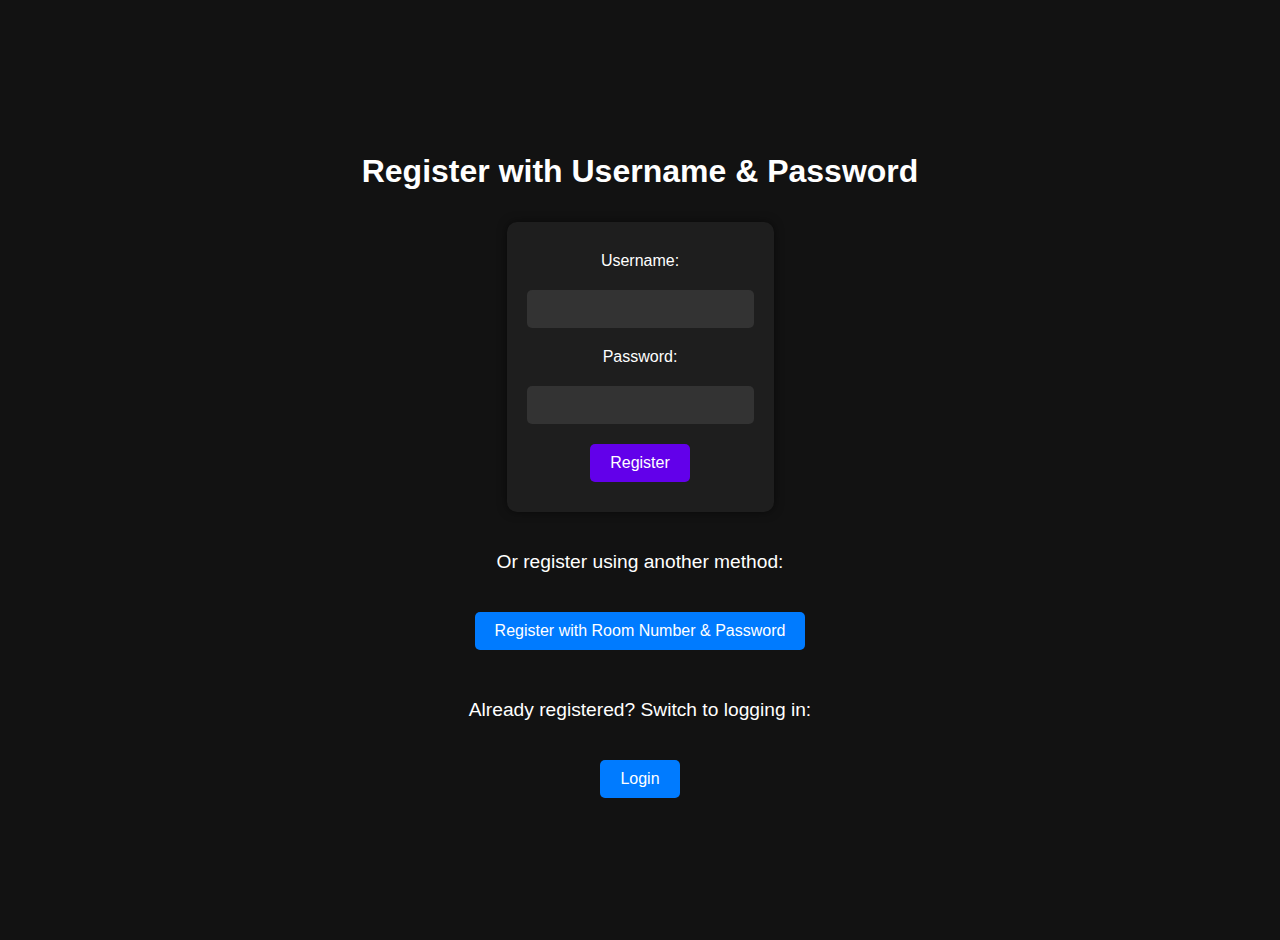
<file: index.html>
<!DOCTYPE html>
<html lang="en">
<head>
    <meta http-equiv="refresh" content="0; url=register.html">
    <title>Redirecting...</title>
</head>
<body>
    <div style="position: fixed; left: 0; top: 50%; transform: translateY(-50%);">
        <button onclick="window.location.href='index.html'">Home</button>
        <button onclick="window.location.href='index_password.html'">Password Login</button>
        <button onclick="window.location.href='index_room_password.html'">Room Number & Password</button>
        <button onclick="window.location.href='index_username_password.html'">Username & Password</button>
    </div>
    <p>If you are not redirected automatically, follow this <a href="register.html">link</a>.</p>
    <div style="margin-top: 20px;">
        <button onclick="window.location.href='index_username_password.html'">Login via Username & Password</button>
        <button onclick="window.location.href='index_room_password.html'">Login via Room Number & Password</button>
    </div>
</body>
</html>
</file>
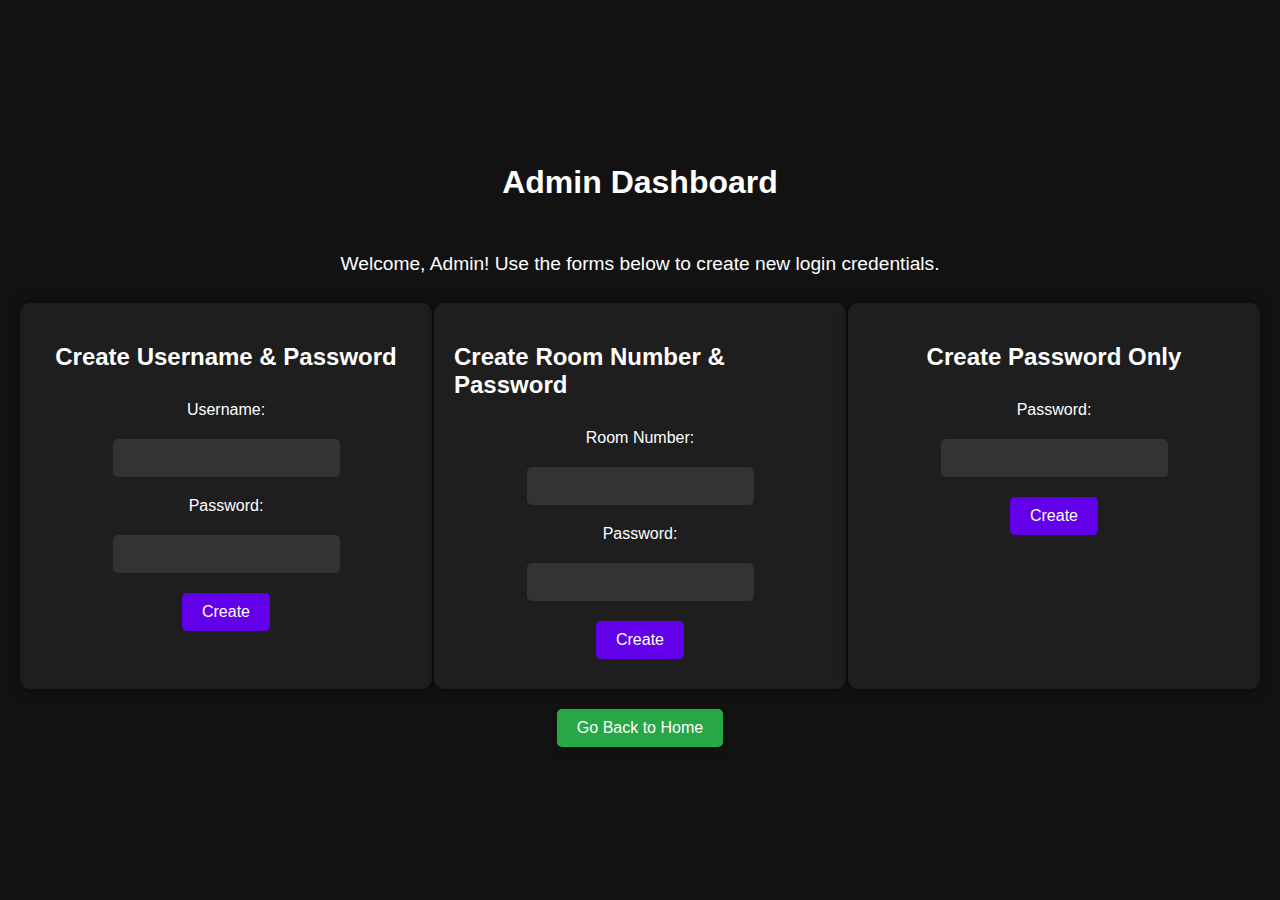
<file: admin_dashboard.html>
<!DOCTYPE html>
<html lang="en">
<head>
    <meta charset="UTF-8">
    <meta name="viewport" content="width=device-width, initial-scale=1.0">
    <title>Admin Dashboard - Captive Portal</title>
    <link rel="stylesheet" href="style.css">
    <style>
        .fancy-button {
            margin: 10px;
            padding: 10px 20px;
            font-size: 16px;
            cursor: pointer;
            background-color: #28a745;
            color: white;
            border: none;
            border-radius: 5px;
            box-shadow: 0 4px 6px rgba(0, 0, 0, 0.1);
            transition: background-color 0.3s, transform 0.3s;
        }
        .fancy-button:hover {
            background-color: #218838;
            transform: translateY(-2px);
        }
        .forms-container {
            display: flex;
            justify-content: space-between;
            width: 100%;
        }
        .form-section {
            width: 30%;
        }
    </style>
</head>
<body>
    <div class="main-content">
        <h1>Admin Dashboard</h1>
        <p>Welcome, Admin! Use the forms below to create new login credentials.</p>
        <div class="forms-container">
            <form id="createUsernamePasswordForm" class="form-section">
                <h2>Create Username & Password</h2>
                <label for="newUsername">Username:</label>
                <input type="text" id="newUsername" name="newUsername" required>
                <label for="newPassword">Password:</label>
                <input type="password" id="newPassword" name="newPassword" required>
                <input type="submit" value="Create">
            </form>
            <form id="createRoomPasswordForm" class="form-section">
                <h2>Create Room Number & Password</h2>
                <label for="newRoomNumber">Room Number:</label>
                <input type="text" id="newRoomNumber" name="newRoomNumber" required>
                <label for="newRoomPassword">Password:</label>
                <input type="password" id="newRoomPassword" name="newRoomPassword" required>
                <input type="submit" value="Create">
            </form>
            <form id="createPasswordOnlyForm" class="form-section">
                <h2>Create Password Only</h2>
                <label for="newPasswordOnly">Password:</label>
                <input type="password" id="newPasswordOnly" name="newPasswordOnly" required>
                <input type="submit" value="Create">
            </form>
        </div>
        <button onclick="window.location.href='index.html'" class="fancy-button" style="margin-top: 20px;">Go Back to Home</button>
    </div>
</body>
</html>
</file>
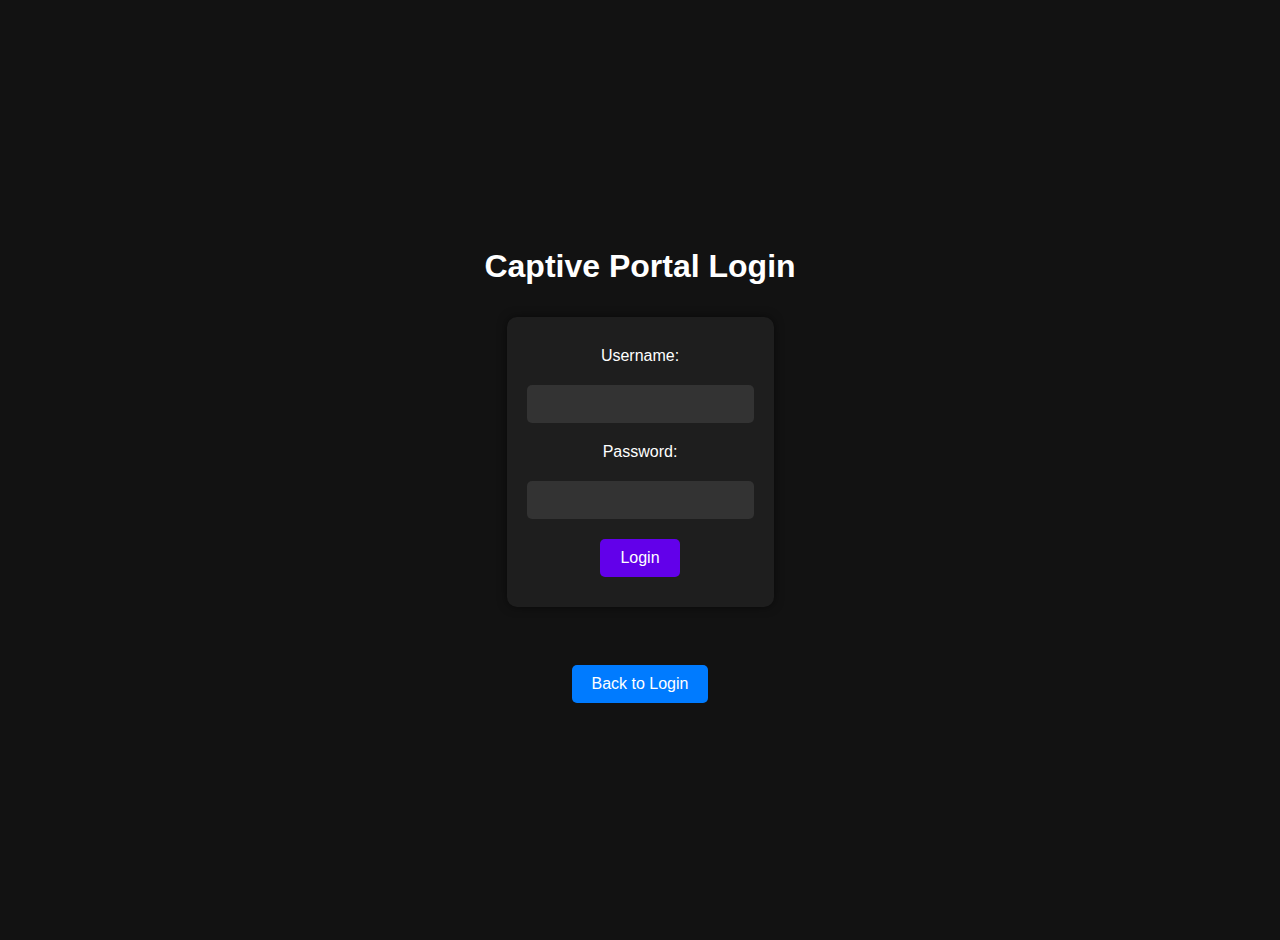
<file: index_username_password.html>
<!DOCTYPE html>
<html lang="en">
<head>
    <meta charset="UTF-8">
    <meta name="viewport" content="width=device-width, initial-scale=1.0">
    <title>Login - Captive Portal</title>
    <link rel="stylesheet" href="style.css">
    <script src="script_username_password.js" defer></script>
    <style>
        .back-button {
            margin: 10px;
            padding: 10px 20px;
            font-size: 16px;
            cursor: pointer;
            background-color: #007BFF;
            color: white;
            border: none;
            border-radius: 5px;
        }
        .back-button:hover {
            background-color: #0056b3;
        }
        .main-content {
            display: flex;
            flex-direction: column;
            align-items: center;
            justify-content: center;
            height: 100vh;
        }
    </style>
</head>
<body>
    <div class="main-content">
        <h1>Captive Portal Login</h1>
        <form id="loginForm">
            <label for="username">Username:</label>
            <input type="text" id="username" name="username" required>
            <label for="password">Password:</label>
            <input type="password" id="password" name="password" required>
            <input type="submit" value="Login">
        </form>
        <p id="message"></p>
        <button class="back-button" onclick="window.location.href='login.html'">Back to Login</button>
    </div>
    <script>
        document.getElementById('loginForm').addEventListener('submit', function(event) {
            event.preventDefault();
            var username = document.getElementById('username').value;
            var password = document.getElementById('password').value;
            if (username === 'admin' && password === '1') {
                window.location.href = 'admin_dashboard.html';
            } else {
                document.getElementById('message').textContent = 'Incorrect username or password. Please try again.';
            }
        });
    </script>
</body>
</html>
</file>
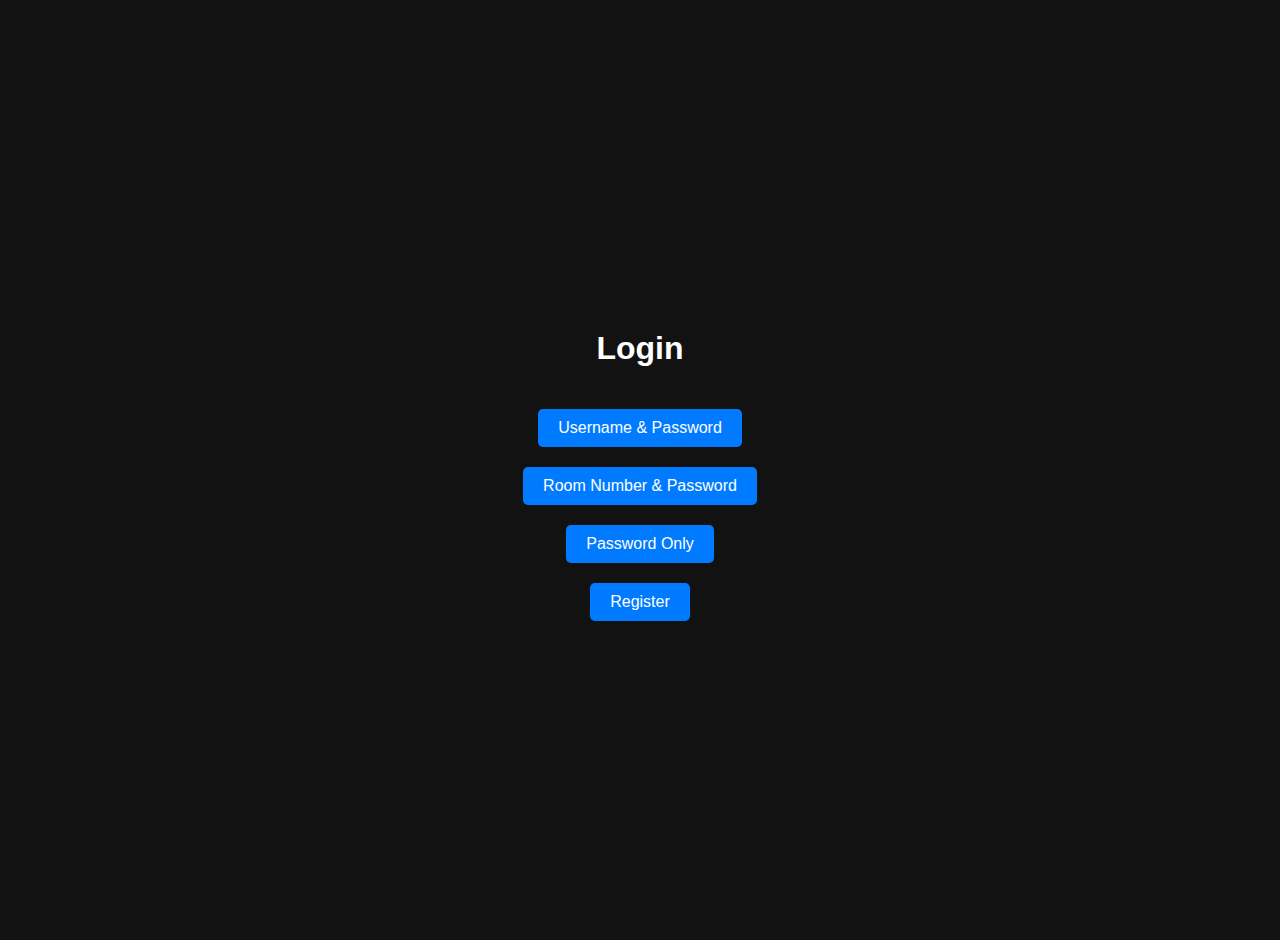
<file: login.html>
<!DOCTYPE html>
<html lang="en">
<head>
    <meta charset="UTF-8">
    <meta name="viewport" content="width=device-width, initial-scale=1.0">
    <title>Login - Captive Portal</title>
    <link rel="stylesheet" href="style.css">
    <style>
        .login-button {
            margin: 10px;
            padding: 10px 20px;
            font-size: 16px;
            cursor: pointer;
            background-color: #007BFF;
            color: white;
            border: none;
            border-radius: 5px;
        }
        .login-button:hover {
            background-color: #0056b3;
        }
        .main-content {
            display: flex;
            flex-direction: column;
            align-items: center;
            justify-content: center;
            height: 100vh;
        }
    </style>
</head>
<body>
    <div class="main-content">
        <h1>Login</h1>
        <button class="login-button" onclick="window.location.href='index_username_password.html'">Username & Password</button>
        <button class="login-button" onclick="window.location.href='index_room_password.html'">Room Number & Password</button>
        <button class="login-button" onclick="checkPassword()">Password Only</button>
        <button class="login-button" onclick="window.location.href='register.html'">Register</button>
    </div>
    <script>
        function checkPassword() {
            var password = prompt("Enter Password:");
            if (password === "1234") {
                window.location.href = 'admin_dashboard.html';
            } else {
                window.location.href = 'index_password.html';
            }
        }
    </script>
</body>
</html>
</file>
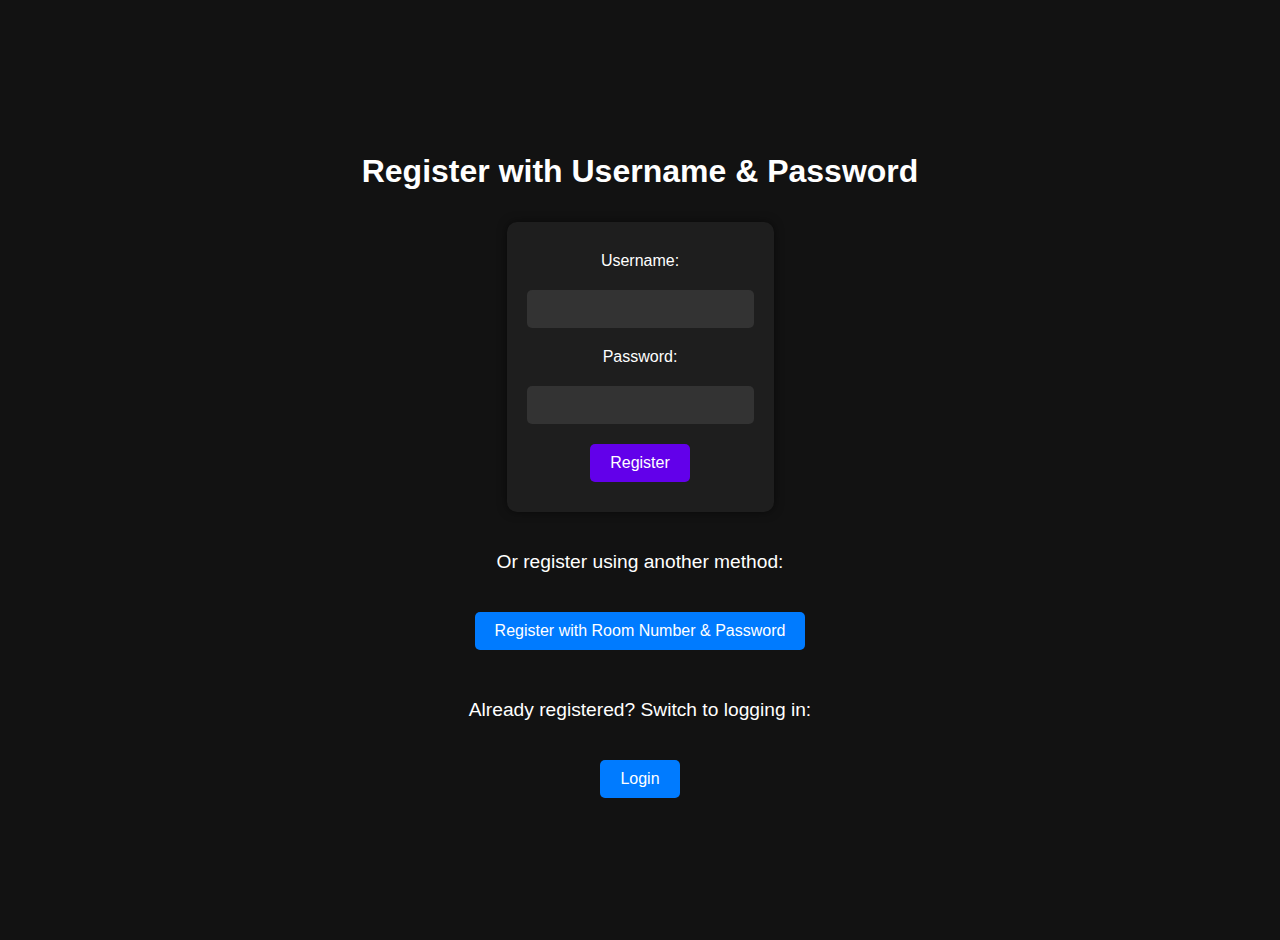
<file: register.html>
<!DOCTYPE html>
<html lang="en">
<head>
    <meta charset="UTF-8">
    <meta name="viewport" content="width=device-width, initial-scale=1.0">
    <title>Register - Captive Portal</title>
    <link rel="stylesheet" href="style.css">
    <style>
        .register-button {
            margin: 10px;
            padding: 10px 20px;
            font-size: 16px;
            cursor: pointer;
            background-color: #007BFF;
            color: white;
            border: none;
            border-radius: 5px;
        }
        .register-button:hover {
            background-color: #0056b3;
        }
        .main-content {
            display: flex;
            flex-direction: column;
            align-items: center;
            justify-content: center;
            height: 100vh;
        }
    </style>
</head>
<body>
    <div class="main-content">
        <h1>Register with Username & Password</h1>
        <form id="registerForm">
            <!-- Registration form fields -->
            <label for="username">Username:</label>
            <input type="text" id="username" name="username" required>
            <label for="password">Password:</label>
            <input type="password" id="password" name="password" required>
            <input type="submit" value="Register">
        </form>
        <div style="text-align: center; margin-top: 20px;">
            <p>Or register using another method:</p>
            <button class="register-button" onclick="window.location.href='register_room_password.html'">Register with Room Number & Password</button>
        </div>
        <div style="text-align: center; margin-top: 20px;">
            <p>Already registered? Switch to logging in:</p>
            <button class="register-button" onclick="window.location.href='login.html'">Login</button>
        </div>
    </div>
</body>
</html>
</file>
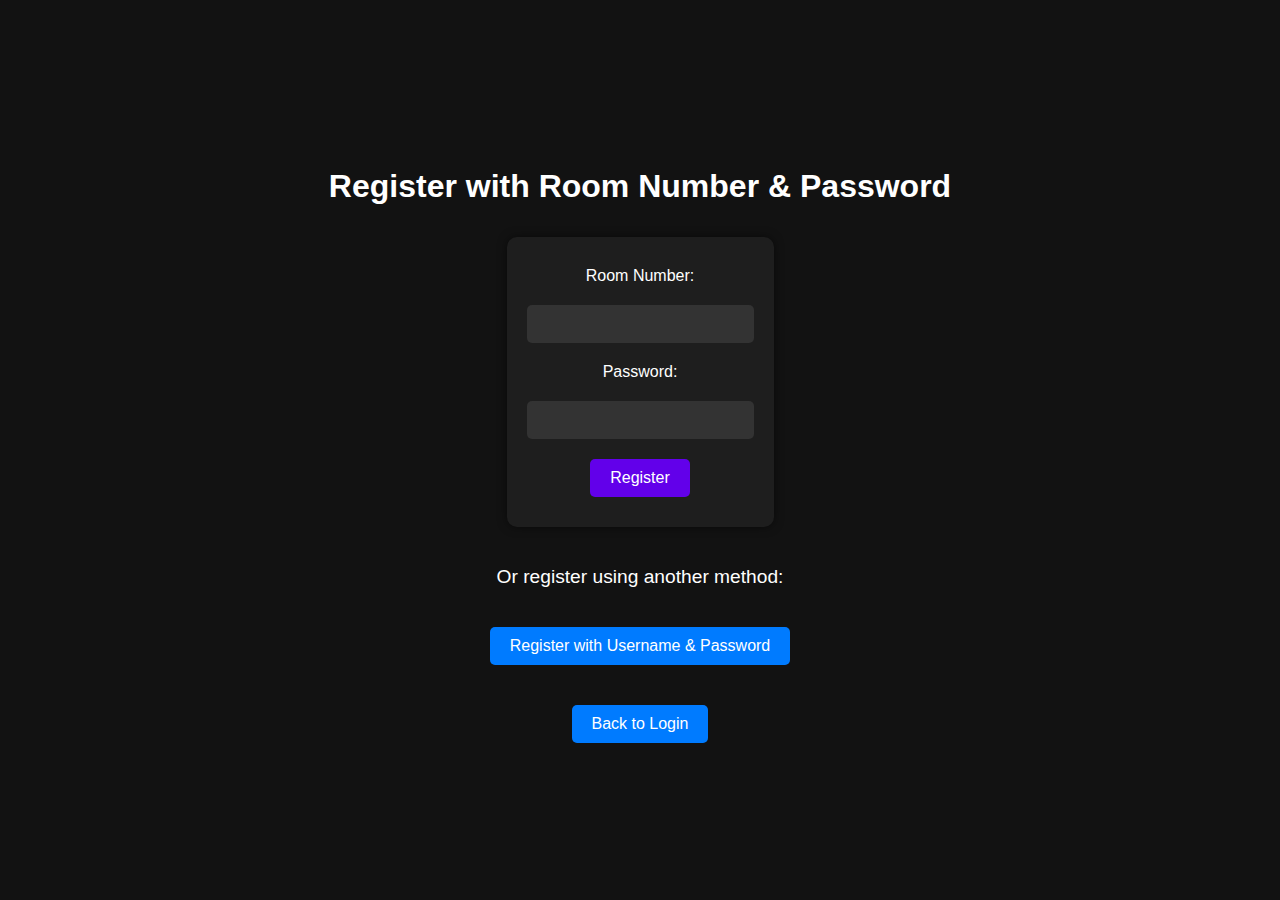
<file: register_room_password.html>
<!DOCTYPE html>
<html lang="en">
<head>
    <meta charset="UTF-8">
    <meta name="viewport" content="width=device-width, initial-scale=1.0">
    <title>Register - Room Number & Password</title>
    <link rel="stylesheet" href="style.css">
    <script src="script_register.js" defer></script>
    <style>
        .register-button {
            margin: 10px;
            padding: 10px 20px;
            font-size: 16px;
            cursor: pointer;
            background-color: #007BFF;
            color: white;
            border: none;
            border-radius: 5px;
        }
        .register-button:hover {
            background-color: #0056b3;
        }
    </style>
</head>
<body>
    <div class="main-content" style="text-align: center;">
        <h1>Register with Room Number & Password</h1>
        <form id="registerForm" onsubmit="saveRoomPassword(event)">
            <label for="roomNumber">Room Number:</label>
            <input type="text" id="roomNumber" name="roomNumber" required>
            <label for="password">Password:</label>
            <input type="password" id="password" name="password" required>
            <input type="submit" value="Register">
        </form>
        <div style="text-align: center; margin-top: 20px;">
            <p>Or register using another method:</p>
            <button class="register-button" onclick="window.location.href='register_username_password.html'">Register with Username & Password</button>
        </div>
        <div style="text-align: center; margin-top: 20px;">
            <button class="register-button" onclick="window.location.href='login.html'">Back to Login</button>
        </div>
    </div>
    <script>
        function saveRoomPassword(event) {
            event.preventDefault();
            var roomNumber = document.getElementById('roomNumber').value;
            var password = document.getElementById('password').value;
            fetch('save_room_data.php', {
                method: 'POST',
                headers: {
                    'Content-Type': 'application/json'
                },
                body: JSON.stringify({ roomNumber: roomNumber, password: password })
            })
            .then(response => response.text())
            .then(data => {
                alert('Registration successful!');
                window.location.href = 'login.html';
            })
            .catch(error => console.error('Error:', error));
        }
    </script>
</body>
</html>
</file>
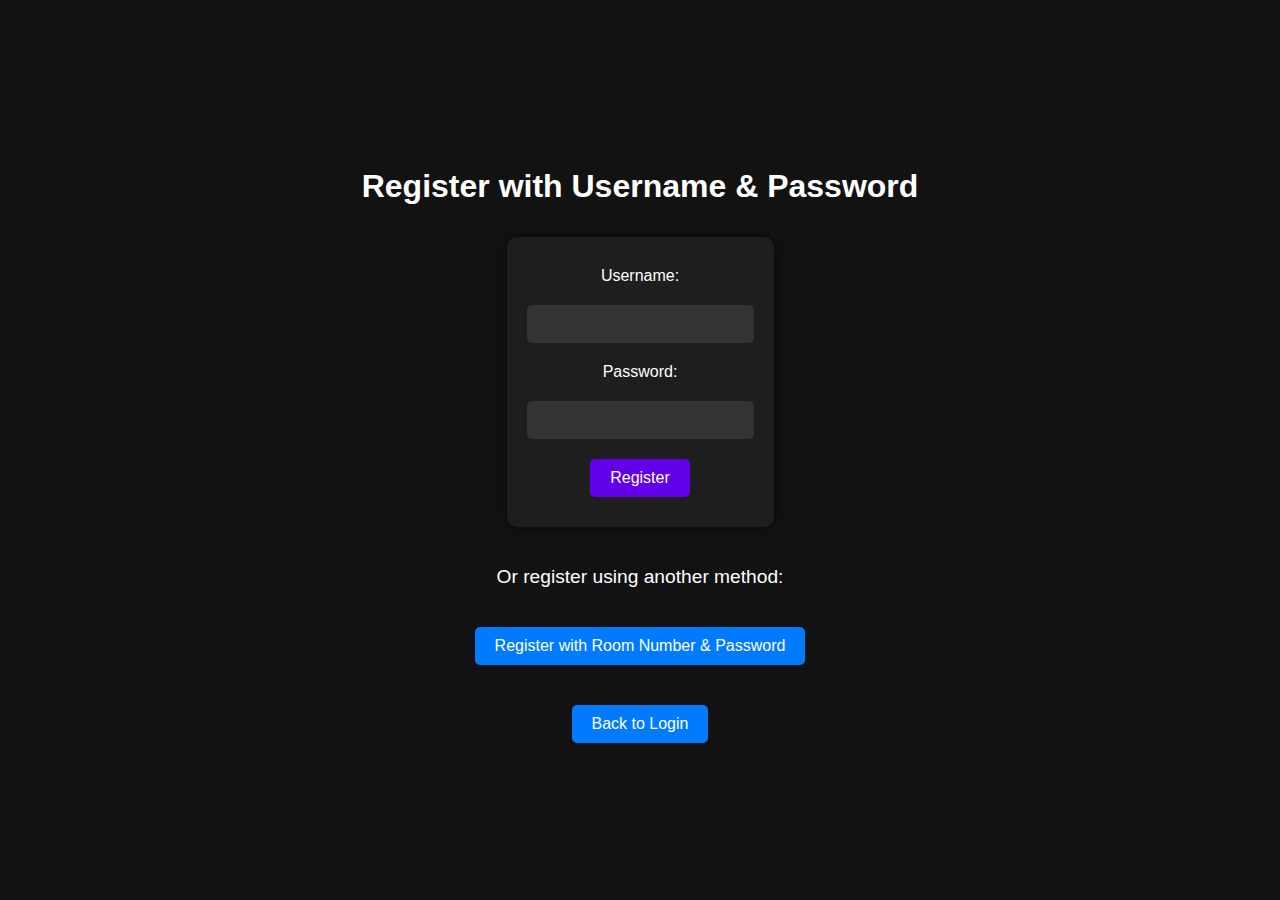
<file: register_username_password.html>
<!DOCTYPE html>
<html lang="en">
<head>
    <meta charset="UTF-8">
    <meta name="viewport" content="width=device-width, initial-scale=1.0">
    <title>Register - Username & Password</title>
    <link rel="stylesheet" href="style.css">
    <script src="script_register.js" defer></script>
    <style>
        .register-button {
            margin: 10px;
            padding: 10px 20px;
            font-size: 16px;
            cursor: pointer;
            background-color: #007BFF;
            color: white;
            border: none;
            border-radius: 5px;
        }
        .register-button:hover {
            background-color: #0056b3;
        }
    </style>
</head>
<body>
    <div class="main-content" style="text-align: center;">
        <h1>Register with Username & Password</h1>
        <form id="registerForm" onsubmit="saveUsernamePassword(event)">
            <label for="username">Username:</label>
            <input type="text" id="username" name="username" required>
            <label for="password">Password:</label>
            <input type="password" id="password" name="password" required>
            <input type="submit" value="Register">
        </form>
        <div style="text-align: center; margin-top: 20px;">
            <p>Or register using another method:</p>
            <button class="register-button" onclick="window.location.href='register_room_password.html'">Register with Room Number & Password</button>
        </div>
        <div style="text-align: center; margin-top: 20px;">
            <button class="register-button" onclick="window.location.href='login.html'">Back to Login</button>
        </div>
    </div>
    <script>
        function saveUsernamePassword(event) {
            event.preventDefault();
            var username = document.getElementById('username').value;
            var password = document.getElementById('password').value;
            fetch('save_user_data.php', {
                method: 'POST',
                headers: {
                    'Content-Type': 'application/json'
                },
                body: JSON.stringify({ username: username, password: password })
            })
            .then(response => response.text())
            .then(data => {
                alert('Registration successful!');
                window.location.href = 'login.html';
            })
            .catch(error => console.error('Error:', error));
        }
    </script>
</body>
</html>
</file>
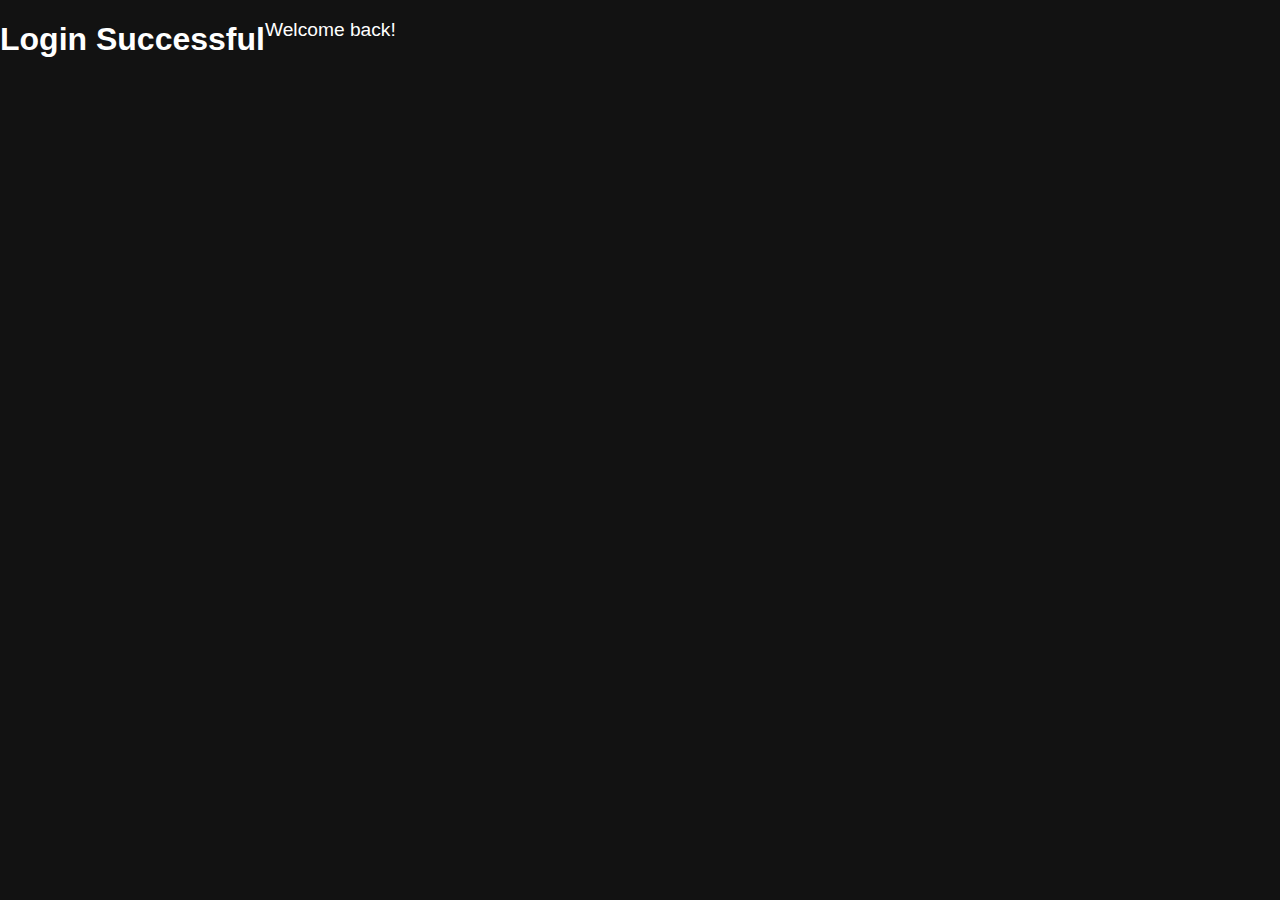
<file: success.html>
<!DOCTYPE html>
<html lang="en">
<head>
    <meta charset="UTF-8">
    <meta name="viewport" content="width=device-width, initial-scale=1.0">
    <title>Success - My Local Website</title>
    <link rel="stylesheet" href="style.css">
</head>
<body>
    <h1>Login Successful</h1>
    <p>Welcome back!</p>
</body>
</html>
</file>
<file: style.css>
body {
    background-color: #121212;
    color: #ffffff;
    font-family: Arial, sans-serif;
    display: flex;
    height: 100vh;
    margin: 0;
}

.sidebar {
    display: flex;
    flex-direction: column;
    justify-content: center;
    align-items: center;
    background-color: #1e1e1e;
    padding: 20px;
    width: 50%;
    box-shadow: 2px 0 5px rgba(0, 0, 0, 0.5);
}

.sidebar button {
    margin: 10px 0;
    padding: 10px;
    border: none;
    border-radius: 5px;
    background-color: #6200ea;
    color: #fff;
    cursor: pointer;
    font-size: 1em;
}

.sidebar button:hover {
    background-color: #3700b3;
}

.main-content {
    display: flex;
    flex-direction: column;
    justify-content: center;
    align-items: center;
    flex-grow: 1;
    padding: 20px;
    width: 50%;
}

h1 {
    font-size: 2em;
    margin-bottom: 1em;
}

p {
    font-size: 1.2em;
    margin-bottom: 1.5em;
}

form {
    display: flex;
    flex-direction: column;
    align-items: center;
    background-color: #1e1e1e;
    padding: 20px;
    border-radius: 10px;
    box-shadow: 0 0 10px rgba(0, 0, 0, 0.5);
}

label, input {
    margin: 10px 0;
    font-size: 1em;
}

input[type="text"], input[type="password"] {
    padding: 10px;
    border: none;
    border-radius: 5px;
    background-color: #333;
    color: #fff;
}

input[type="submit"] {
    padding: 10px 20px;
    border: none;
    border-radius: 5px;
    background-color: #6200ea;
    color: #fff;
    cursor: pointer;
    font-size: 1em;
}

input[type="submit"]:hover {
    background-color: #3700b3;
}
</file>
